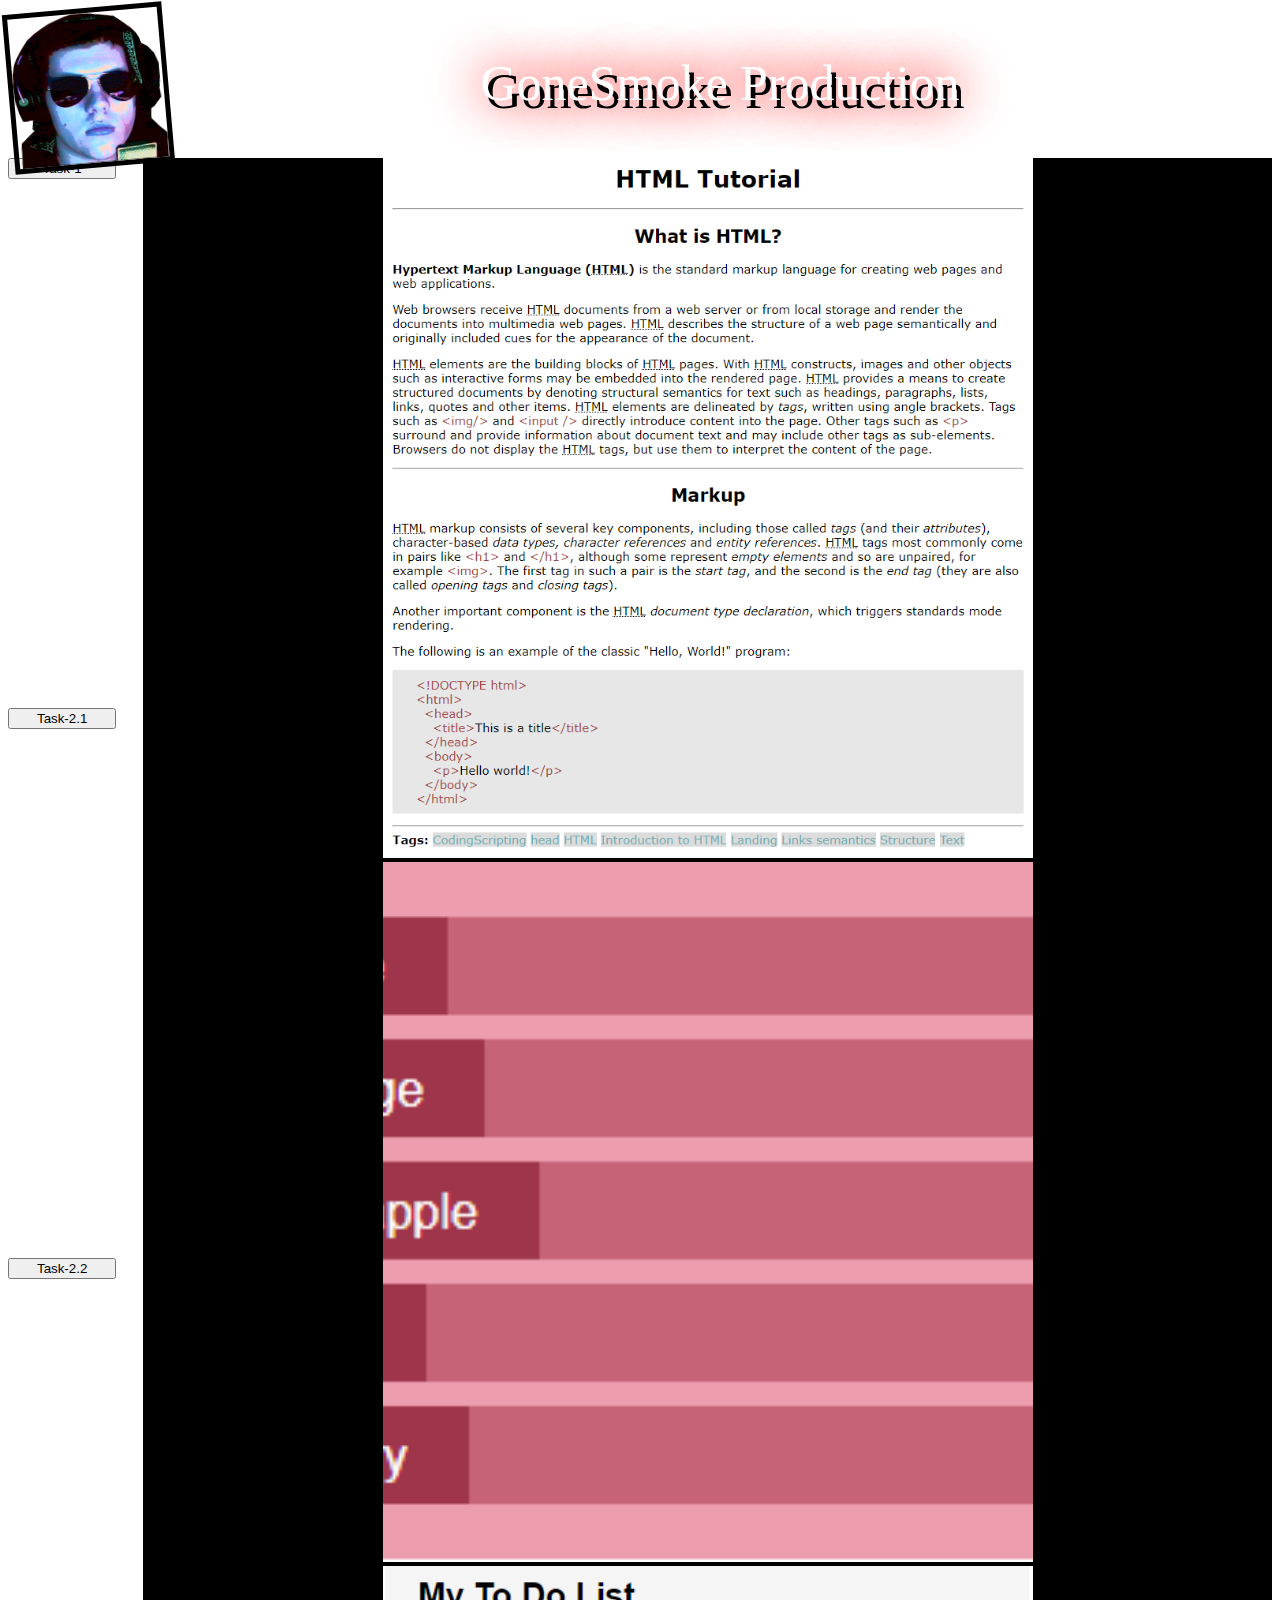
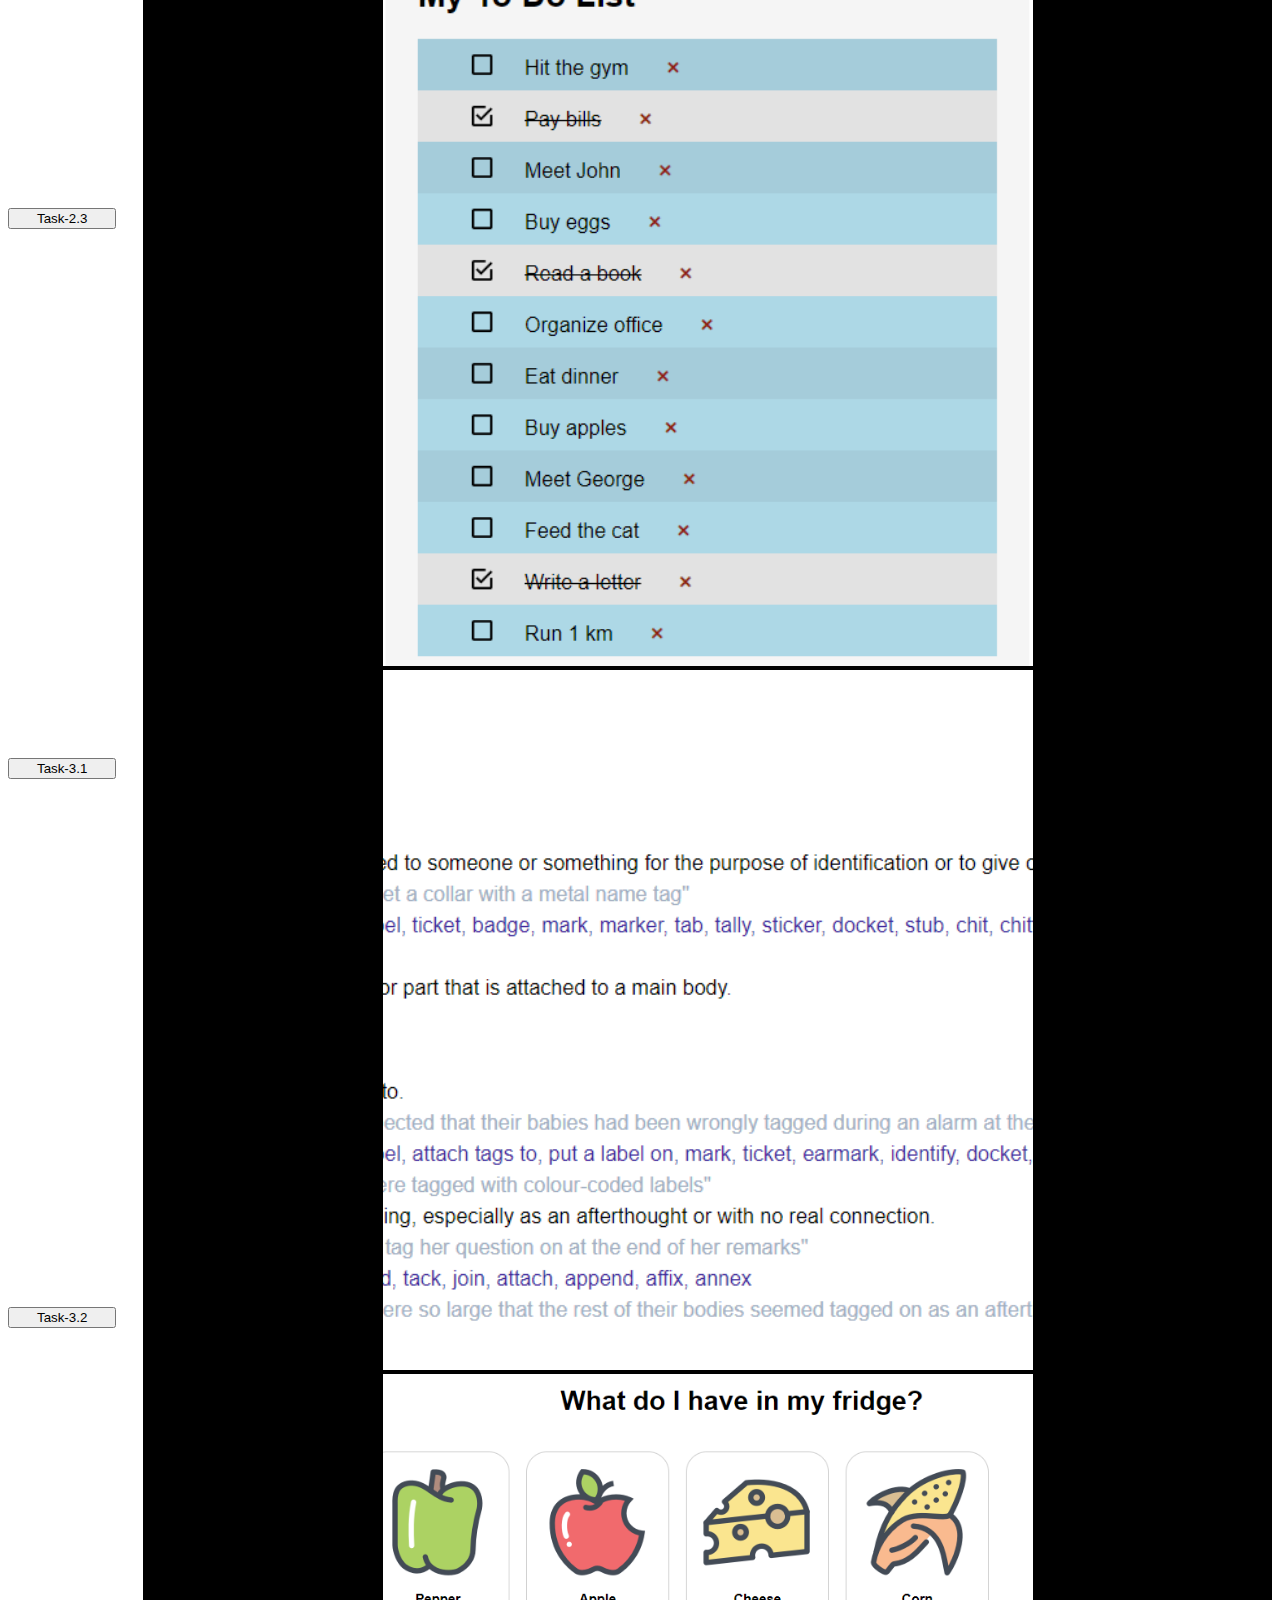
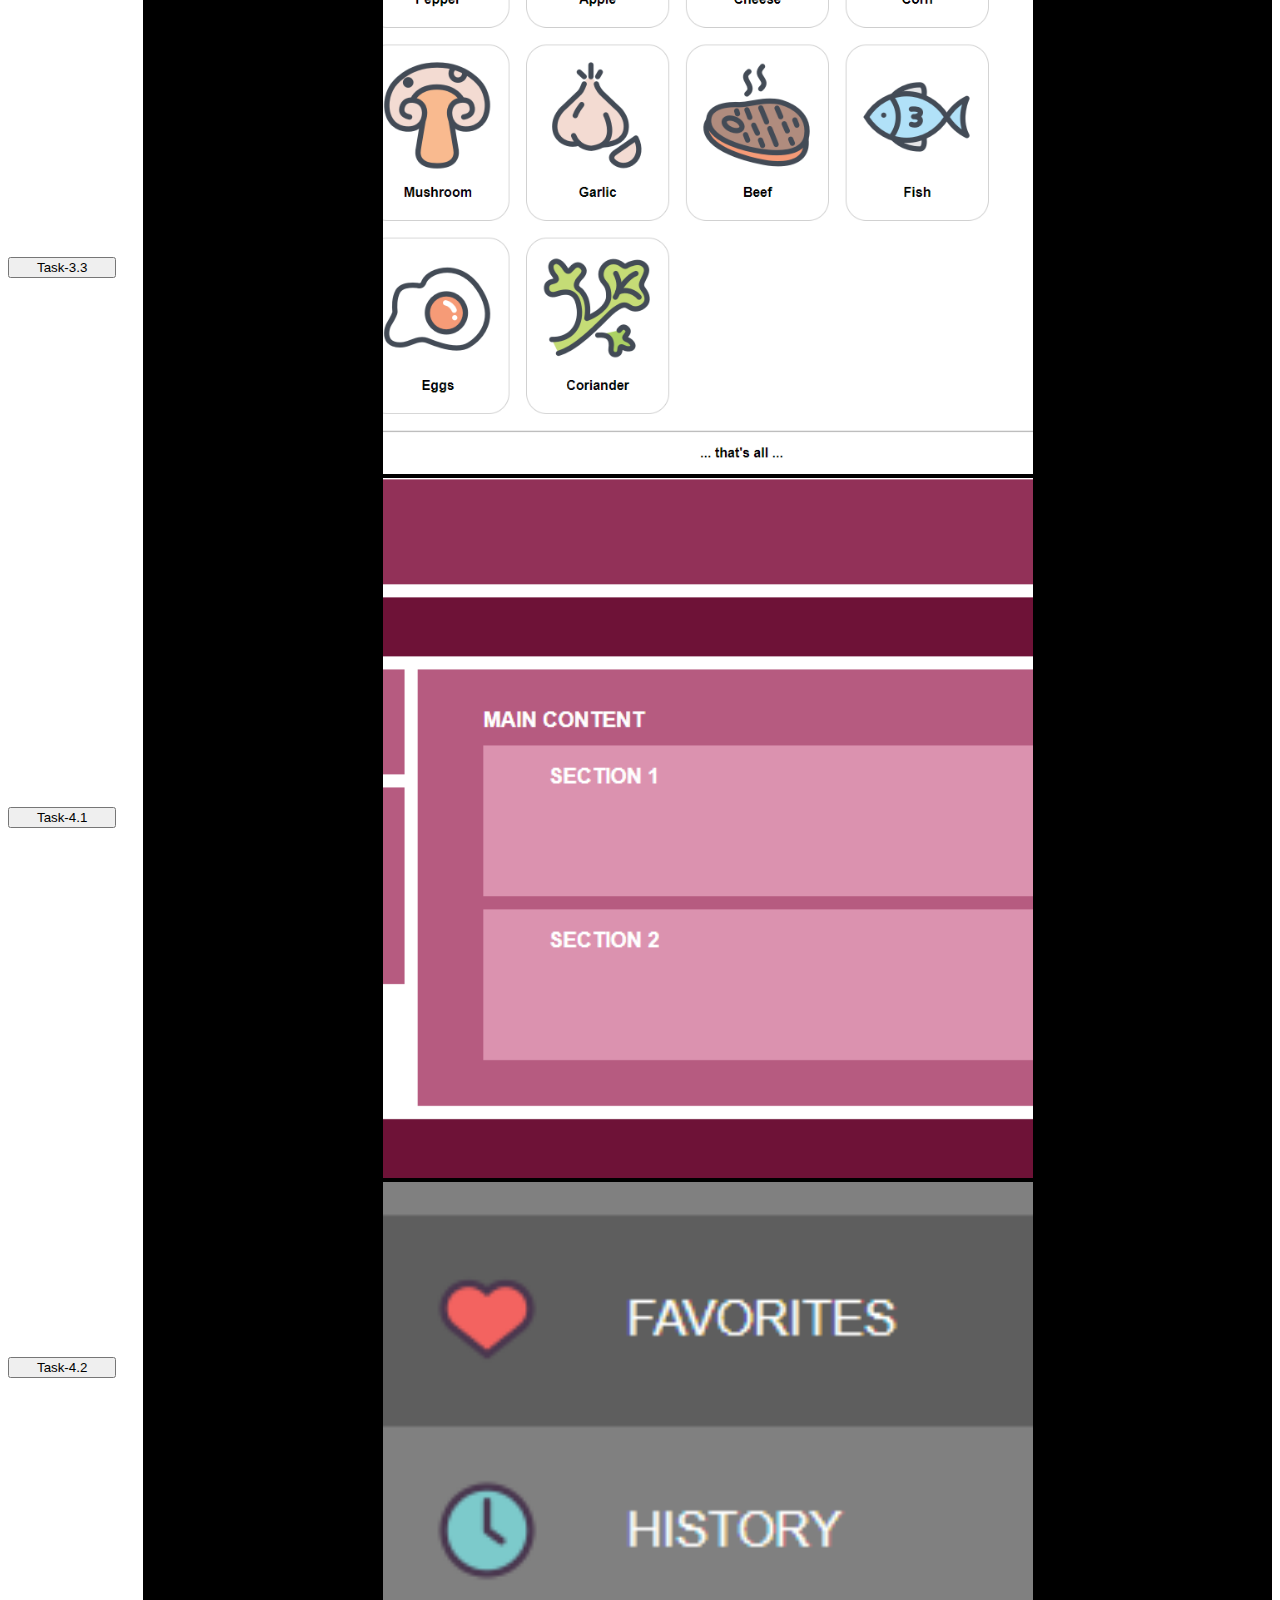
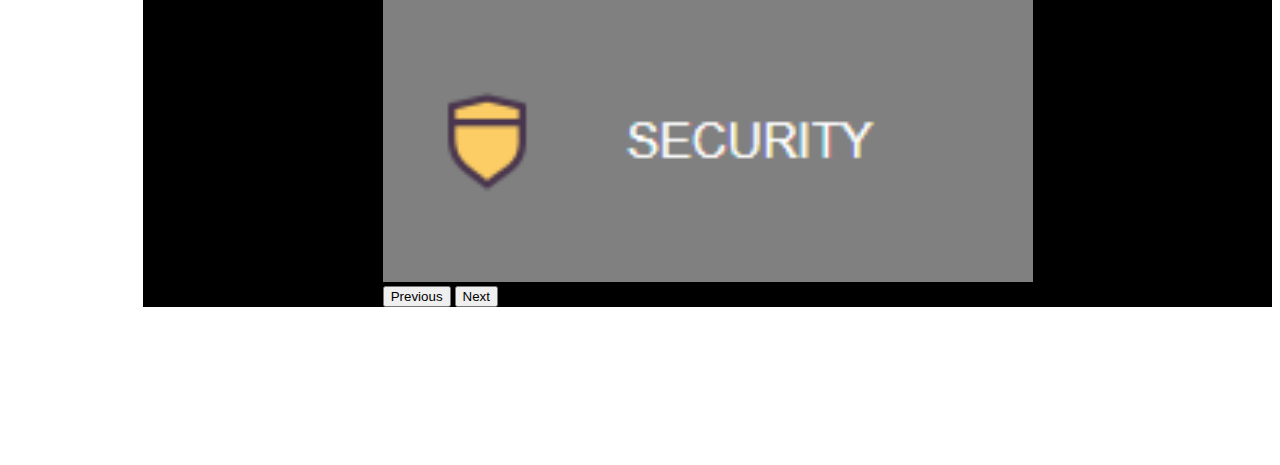
<file: ProjectX/index.html>
<!DOCTYPE html>
<html lang="en">
<head>
    <meta charset="UTF-8">
    <meta http-equiv="X-UA-Compatible" content="IE=edge">
    <meta name="viewport" content="width=device-width, initial-scale=1.0">
    <title>GS</title>
    <!-- CSS only -->
    <link href="https://cdn.jsdelivr.net/npm/bootstrap@5.2.0-beta1/dist/css/bootstrap.min.css" rel="stylesheet" integrity="sha384-0evHe/X+R7YkIZDRvuzKMRqM+OrBnVFBL6DOitfPri4tjfHxaWutUpFmBp4vmVor" crossorigin="anonymous">
    <link rel="stylesheet" href="main.css">
</head>
<body>
    <div class="container-fluid">
        <header>
            <div class="logo m-1 p-1">
                <a href="index.html"><img class="bg-secondary" src="prewie/gonesmoke_v1.png" alt="logo"></a>
            </div>
            <nav>
                <ul>
                    <li>GoneSmoke Production</li>
                </ul>
            </nav>
        </header>
        <sidebar class="bg-primary">
                    <a href="dz1.html"><button type="button" class="btn btn-dark m-3">Task-1</button></a>
                    <a href="dz2.1.html"><button type="button" class="btn btn-dark m-3">Task-2.1</button></a>
                    <a href="dz2.2.html"><button type="button" class="btn btn-dark m-3">Task-2.2</button></a>
                    <a href="dz2.3.html"><button type="button" class="btn btn-dark m-3">Task-2.3</button></a>
                    <a href="dz3.1.html"><button type="button" class="btn btn-dark m-3">Task-3.1</button></a>
                    <a href="dz3.2.html"><button type="button" class="btn btn-dark m-3">Task-3.2</button></a>
                    <a href="dz3.3.html"><button type="button" class="btn btn-dark m-3">Task-3.3</button></a>
                    <a href="dz4.1.html"><button type="button" class="btn btn-dark m-3">Task-4.1</button></a>
                    <a href="dz4.2.html"><button type="button" class="btn btn-dark m-3">Task-4.2</button></a>
        </sidebar>
        <content>
            <div id="carouselExampleFade" class="carousel slide carousel-fade" data-bs-ride="carousel">
                <div class="carousel-inner">
                    <div class="carousel-item active">
                        <img src="prewie/dz1.png" class="d-block w-1" alt="...">
                      </div>
                      <div class="carousel-item">
                        <img src="prewie/dz2.1.png" class="d-block w-100" alt="...">
                      </div>
                      <div class="carousel-item">
                        <img src="prewie/dz2.2.png" class="d-block w-100" alt="...">
                      </div>
                      <div class="carousel-item">
                        <img src="prewie/dz2.3.png" class="d-block w-100" alt="...">
                      </div>
                      <div class="carousel-item">
                        <img src="prewie/dz3.1.png" class="d-block w-100" alt="...">
                      </div>
                      <div class="carousel-item">
                        <img src="prewie/dz3.2.png" class="d-block w-100" alt="...">
                      </div>
                      <div class="carousel-item">
                        <img src="prewie/dz3.3.png" class="d-block w-100" alt="...">
                </div>
            </div>
                <button class="carousel-control-prev" type="button" data-bs-target="#carouselExampleFade" data-bs-slide="prev">
                  <span class="carousel-control-prev-icon" aria-hidden="true"></span>
                  <span class="visually-hidden">Previous</span>
                </button>
                <button class="carousel-control-next" type="button" data-bs-target="#carouselExampleFade" data-bs-slide="next">
                  <span class="carousel-control-next-icon" aria-hidden="true"></span>
                  <span class="visually-hidden">Next</span>
                </button>
            </div>
        </content>
        <footer></footer>
    </div>




    <!-- JavaScript Bundle with Popper -->
<script src="https://cdn.jsdelivr.net/npm/bootstrap@5.2.0-beta1/dist/js/bootstrap.bundle.min.js" integrity="sha384-pprn3073KE6tl6bjs2QrFaJGz5/SUsLqktiwsUTF55Jfv3qYSDhgCecCxMW52nD2" crossorigin="anonymous"></script>
</body>
</html>
</file>
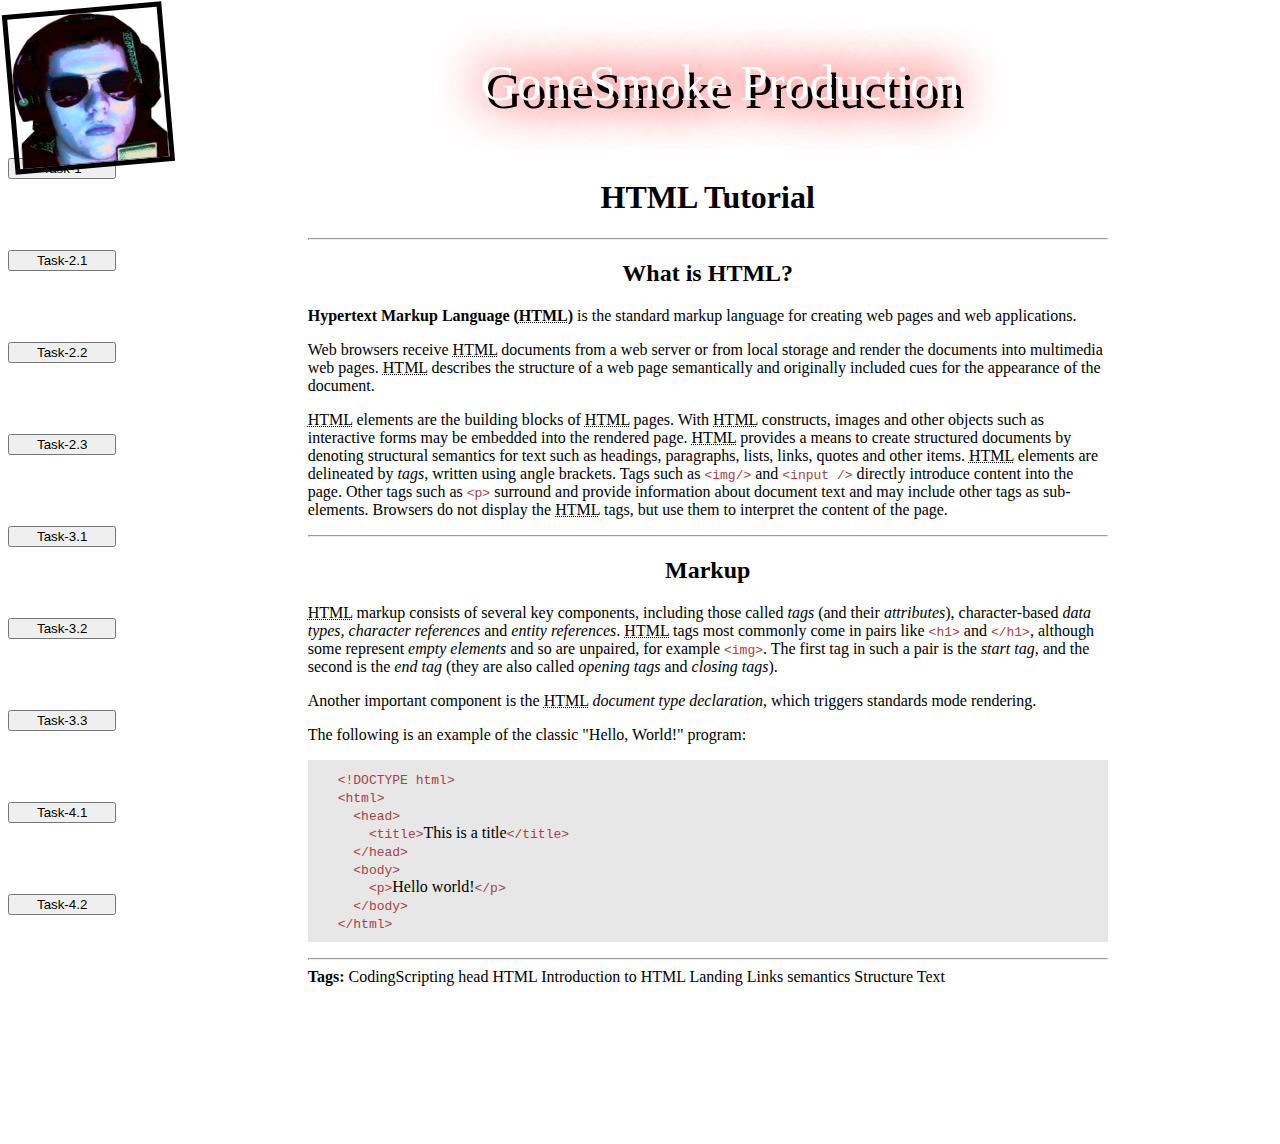
<file: ProjectX/dz1.html>
<!DOCTYPE html>
<html lang="en">
<head>
    <meta charset="UTF-8">
    <meta http-equiv="X-UA-Compatible" content="IE=edge">
    <meta name="viewport" content="width=device-width, initial-scale=1.0">
    <title>GS</title>
    <!-- CSS only -->
    <link href="https://cdn.jsdelivr.net/npm/bootstrap@5.2.0-beta1/dist/css/bootstrap.min.css" rel="stylesheet" integrity="sha384-0evHe/X+R7YkIZDRvuzKMRqM+OrBnVFBL6DOitfPri4tjfHxaWutUpFmBp4vmVor" crossorigin="anonymous">
    <link rel="stylesheet" href="dz1.css">
</head>
<body>
    <div class="container-fluid">
        <header>
            <div class="logo m-1 p-1">
              <a href="index.html"><img class="bg-secondary" src="prewie/gonesmoke_v1.png" alt="logo"></a>
            </div>
            <nav>
                <ul>
                    <li>GoneSmoke Production</li>
                </ul>
            </nav>
        </header>
        <sidebar class="bg-primary">
            <a href="dz1.html"><button type="button" class="btn btn-dark m-3">Task-1</button></a>
            <a href="dz2.1.html"><button type="button" class="btn btn-dark m-3">Task-2.1</button></a>
            <a href="dz2.2.html"><button type="button" class="btn btn-dark m-3">Task-2.2</button></a>
            <a href="dz2.3.html"><button type="button" class="btn btn-dark m-3">Task-2.3</button></a>
            <a href="dz3.1.html"><button type="button" class="btn btn-dark m-3">Task-3.1</button></a>
            <a href="dz3.2.html"><button type="button" class="btn btn-dark m-3">Task-3.2</button></a>
            <a href="dz3.3.html"><button type="button" class="btn btn-dark m-3">Task-3.3</button></a>
            <a href="dz4.1.html"><button type="button" class="btn btn-dark m-3">Task-4.1</button></a>
            <a href="dz4.2.html"><button type="button" class="btn btn-dark m-3">Task-4.2</button></a>
        </sidebar>
        <content>
          <h1>HTML Tutorial</h1>
          <hr>
          <h2>What is HTML?</h2>
          
          
                  <p><span class="bold">Hypertext Markup Language (<abbr>HTML</abbr>)</span> is the standard markup language for creating web pages and web applications.</p>
          
                  <p>Web browsers receive <abbr>HTML</abbr> documents from a web server or from local storage and render the documents into multimedia web pages. <abbr>HTML</abbr> describes the structure of a web page semantically and originally included cues for the appearance of the document.</p>
          
                  <p><abbr>HTML</abbr> elements are the building blocks of <abbr>HTML</abbr> pages. With <abbr>HTML</abbr> constructs, images and other objects such as interactive forms may be embedded into the rendered page. <abbr>HTML</abbr> provides a means to create structured documents by denoting structural semantics for text such as headings, paragraphs, lists, links, quotes and other items. <abbr>HTML</abbr> elements are delineated by <dfn>tags</dfn>, written using angle brackets. Tags such as <code>&lt;img/&gt;</code>  and <code>&lt;input /&gt;</code> directly introduce content into the page. Other tags such as <code>&lt;p&gt;</code> surround and provide information about document text and may include other tags as sub-elements. Browsers do not display the <abbr>HTML</abbr> tags, but use them to interpret the content of the page.</p>
                  <hr>
                  
          <h2>Markup</h2>
          
                  <p><abbr>HTML</abbr> markup consists of several key components, including those called <dfn>tags</dfn> (and their <dfn>attributes</dfn>), character-based <dfn>data types, character references</dfn> and <dfn>entity references</dfn>. <abbr>HTML</abbr> tags most commonly come in pairs like <code>&lt;h1&gt;</code> and <code>&lt;/h1&gt;</code>, although some represent <dfn>empty elements</dfn> and so are unpaired, for example <code>&lt;img&gt;</code>. The first tag in such a pair is the <dfn>start tag</dfn>, and the second is the <dfn>end tag</dfn> (they are also called <dfn>opening tags</dfn> and <dfn>closing tags</dfn>).</p>
          
                  <p>Another important component is the <abbr>HTML</abbr> <dfn>document type declaration</dfn>, which triggers standards mode rendering.</p>
          
                  <p>The following is an example of the classic "Hello, World!" program:</p>
          
              <p class="ex">
              <code>&lt;!DOCTYPE html&gt;<br>
              &lt;html&gt;<br>
              &nbsp;&nbsp;&lt;head&gt;<br>
              &nbsp;&nbsp;&nbsp;&nbsp;&lt;title&gt;</code>This is a title<code>&lt;/title&gt;<br>
              &nbsp;&nbsp;&lt;/head&gt;<br>
              &nbsp;&nbsp;&lt;body&gt;<br>
              &nbsp;&nbsp;&nbsp;&nbsp;&lt;p&gt;</code>Hello world!<code>&lt;/p&gt;<br>
              &nbsp;&nbsp;&lt;/body&gt;<br>
              &lt;/html&gt;</code>
                 </p>
                  <hr>
                      
                    <h4 class="tags">Tags:</h4> <span>CodingScripting</span> <span>head</span> <span>HTML</span> <span>Introduction to HTML</span> <span>Landing</span> <span>Links semantics</span> <span>Structure</span> <span>Text</span>
        </content>
        <footer></footer>
    </div>




    <!-- JavaScript Bundle with Popper -->
<script src="https://cdn.jsdelivr.net/npm/bootstrap@5.2.0-beta1/dist/js/bootstrap.bundle.min.js" integrity="sha384-pprn3073KE6tl6bjs2QrFaJGz5/SUsLqktiwsUTF55Jfv3qYSDhgCecCxMW52nD2" crossorigin="anonymous"></script>
</body>
</html>
</file>
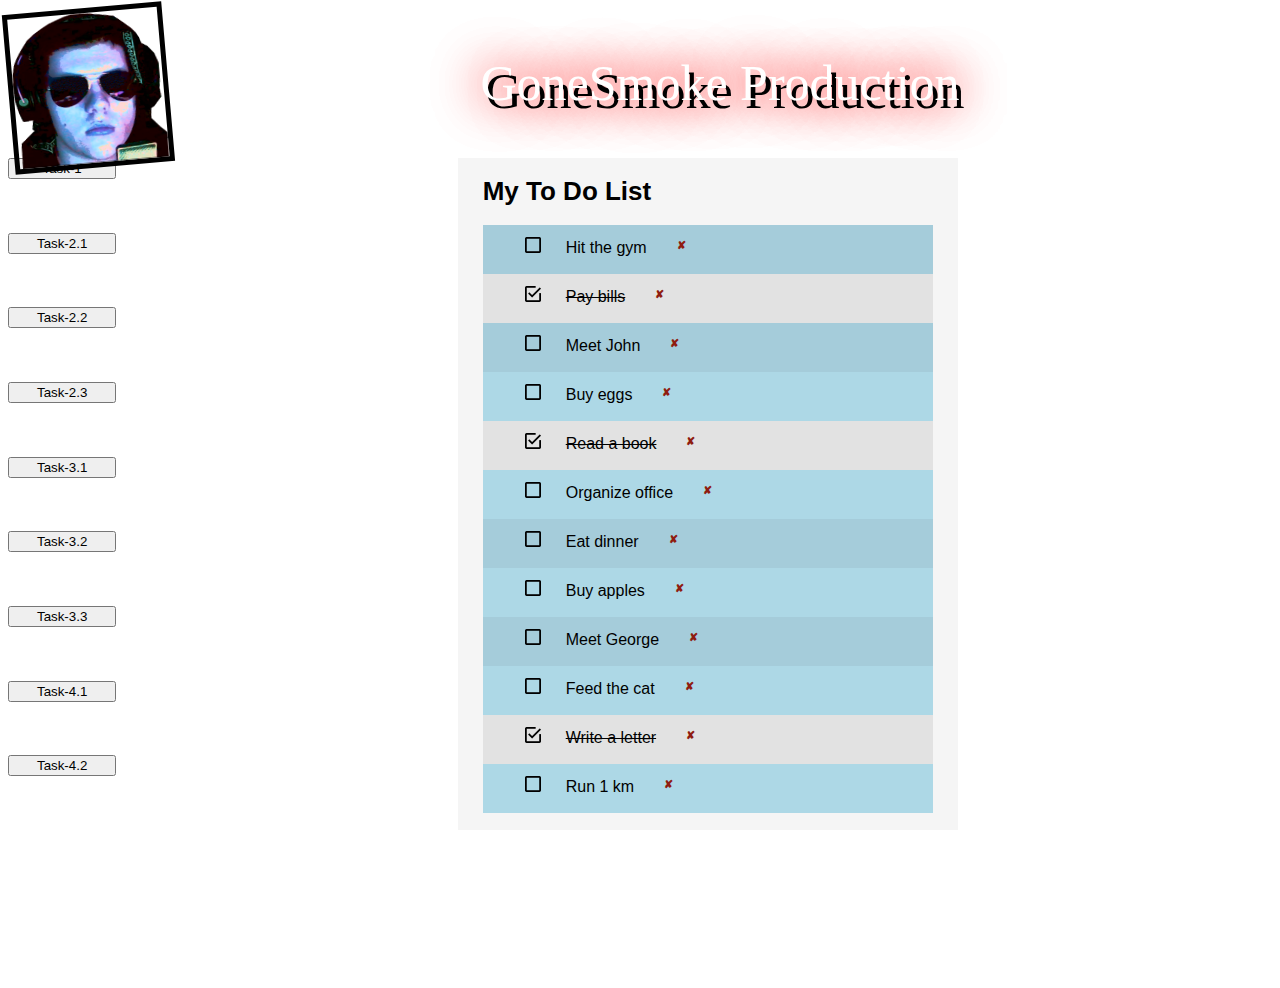
<file: ProjectX/dz2.2.html>
<!DOCTYPE html>
<html lang="en">
<head>
    <meta charset="UTF-8">
    <meta http-equiv="X-UA-Compatible" content="IE=edge">
    <meta name="viewport" content="width=device-width, initial-scale=1.0">
    <title>GS</title>
    <!-- CSS only -->
    <link href="https://cdn.jsdelivr.net/npm/bootstrap@5.2.0-beta1/dist/css/bootstrap.min.css" rel="stylesheet" integrity="sha384-0evHe/X+R7YkIZDRvuzKMRqM+OrBnVFBL6DOitfPri4tjfHxaWutUpFmBp4vmVor" crossorigin="anonymous">
    <link rel="stylesheet" href="dz2.2.css">
</head>
<body>
    <div class="container-fluid">
        <header>
            <div class="logo m-1 p-1">
              <a href="index.html"><img class="bg-secondary" src="prewie/gonesmoke_v1.png" alt="logo"></a>
            </div>
            <nav>
                <ul>
                    <li>GoneSmoke Production</li>
                </ul>
            </nav>
        </header>
        <sidebar class="bg-primary">
            <a href="dz1.html"><button type="button" class="btn btn-dark m-3">Task-1</button></a>
            <a href="dz2.1.html"><button type="button" class="btn btn-dark m-3">Task-2.1</button></a>
            <a href="dz2.2.html"><button type="button" class="btn btn-dark m-3">Task-2.2</button></a>
            <a href="dz2.3.html"><button type="button" class="btn btn-dark m-3">Task-2.3</button></a>
            <a href="dz3.1.html"><button type="button" class="btn btn-dark m-3">Task-3.1</button></a>
            <a href="dz3.2.html"><button type="button" class="btn btn-dark m-3">Task-3.2</button></a>
            <a href="dz3.3.html"><button type="button" class="btn btn-dark m-3">Task-3.3</button></a>
            <a href="dz4.1.html"><button type="button" class="btn btn-dark m-3">Task-4.1</button></a>
            <a href="dz4.2.html"><button type="button" class="btn btn-dark m-3">Task-4.2</button></a>
        </sidebar>
        <content>
          <div id="main">
            <div id="list">
                <h1>My To Do List</h1>
                <ul>
                    <li class="first"><p>Hit the gym</p><span></span></li>
                    <li class="done"><p>Pay bills</p><span></span></li>
                    <li class="first"><p>Meet John</p><span></span></li>
                    <li class="second"><p>Buy eggs</p><span></span></li>
                    <li class="done"><p>Read a book</p><span></span></li>
                    <li class="second"><p>Organize office</p><span></span></li>
                    <li class="first"><p>Eat dinner</p><span></span></li>
                    <li class="second"><p>Buy apples</p><span></span></li>
                    <li class="first"><p>Meet George</p><span></span></li>
                    <li class="second"><p>Feed the cat</p><span></span></li>
                    <li class="done"><p>Write a letter</p><span></span></li>
                    <li class="second"><p>Run 1 km</p><span></span></li>
                </ul>
            </div>
        </div>
        </content>
        <footer></footer>
    </div>




    <!-- JavaScript Bundle with Popper -->
<script src="https://cdn.jsdelivr.net/npm/bootstrap@5.2.0-beta1/dist/js/bootstrap.bundle.min.js" integrity="sha384-pprn3073KE6tl6bjs2QrFaJGz5/SUsLqktiwsUTF55Jfv3qYSDhgCecCxMW52nD2" crossorigin="anonymous"></script>
</body>
</html>
</file>
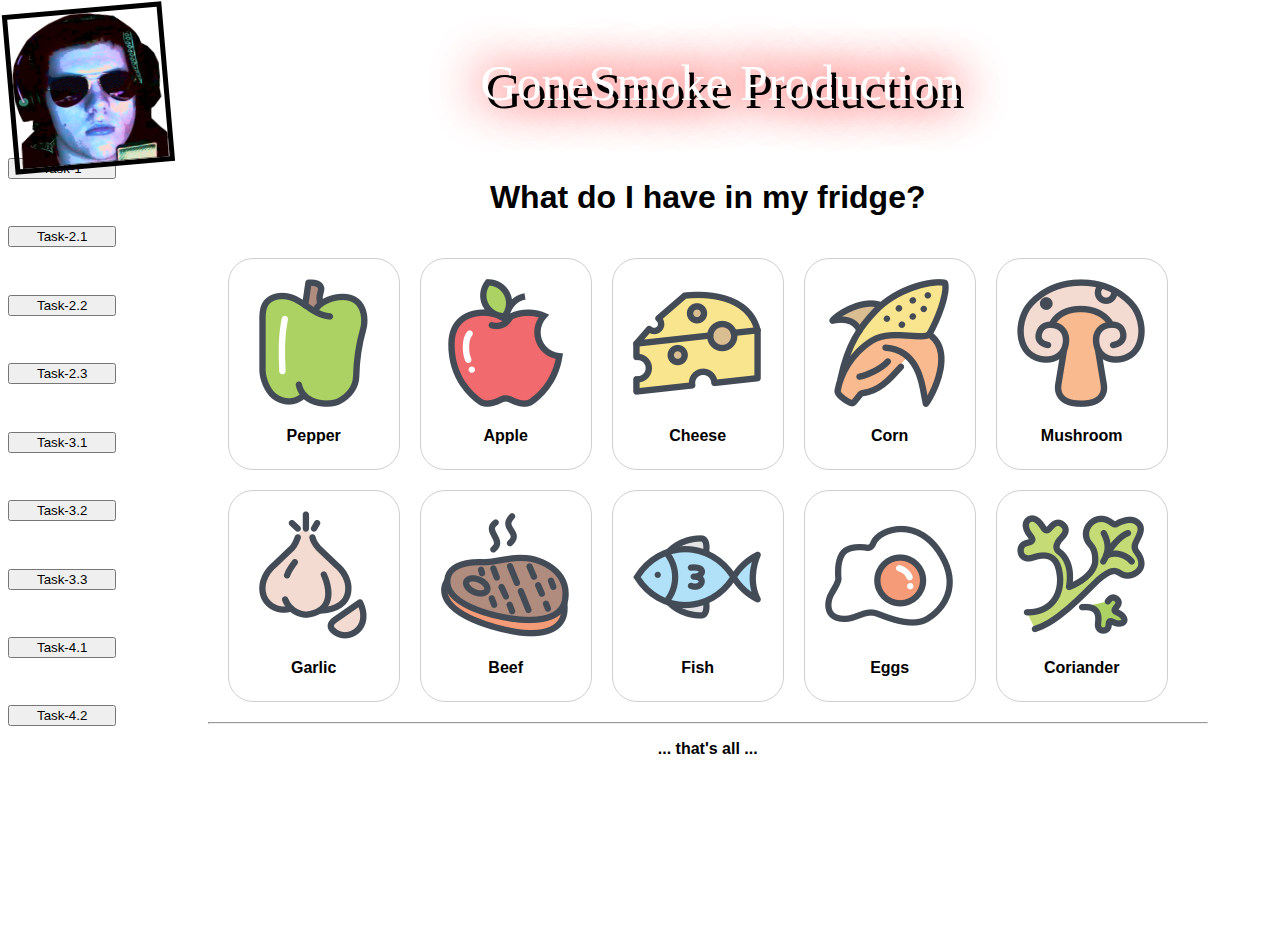
<file: ProjectX/dz3.1.html>
<!DOCTYPE html>
<html lang="en">
<head>
    <meta charset="UTF-8">
    <meta http-equiv="X-UA-Compatible" content="IE=edge">
    <meta name="viewport" content="width=device-width, initial-scale=1.0">
    <title>GS</title>
    <!-- CSS only -->
    <link href="https://cdn.jsdelivr.net/npm/bootstrap@5.2.0-beta1/dist/css/bootstrap.min.css" rel="stylesheet" integrity="sha384-0evHe/X+R7YkIZDRvuzKMRqM+OrBnVFBL6DOitfPri4tjfHxaWutUpFmBp4vmVor" crossorigin="anonymous">
    <link rel="stylesheet" href="dz3.1.css">
</head>
<body>
    <div class="container-fluid">
        <header>
            <div class="logo m-1 p-1">
              <a href="index.html"><img class="bg-secondary" src="prewie/gonesmoke_v1.png" alt="logo"></a>
            </div>
            <nav>
                <ul>
                    <li>GoneSmoke Production</li>
                </ul>
            </nav>
        </header>
        <sidebar class="bg-primary">
          <a href="dz1.html"><button type="button" class="btn btn-dark m-3">Task-1</button></a>
                    <a href="dz2.1.html"><button type="button" class="btn btn-dark m-3">Task-2.1</button></a>
                    <a href="dz2.2.html"><button type="button" class="btn btn-dark m-3">Task-2.2</button></a>
                    <a href="dz2.3.html"><button type="button" class="btn btn-dark m-3">Task-2.3</button></a>
                    <a href="dz3.1.html"><button type="button" class="btn btn-dark m-3">Task-3.1</button></a>
                    <a href="dz3.2.html"><button type="button" class="btn btn-dark m-3">Task-3.2</button></a>
                    <a href="dz3.3.html"><button type="button" class="btn btn-dark m-3">Task-3.3</button></a>
                    <a href="dz4.1.html"><button type="button" class="btn btn-dark m-3">Task-4.1</button></a>
                    <a href="dz4.2.html"><button type="button" class="btn btn-dark m-3">Task-4.2</button></a>
        </sidebar>
        <content>
          <div id="main">
            <h1>What do I have in my fridge?</h1>
            <div>
            <div><img src="prewie/Food_C247-128.png">Pepper</div>
            <div><img src="prewie/Food_C240-128.png">Apple</div>
            <div><img src="prewie/Food_C217-128.png">Cheese</div>
            <div><img src="prewie/Food_C245-128.png">Corn</div>
            <div><img src="prewie/Food_C239-128.png">Mushroom</div>
            <div><img src="prewie/Food_C238-128.png">Garlic</div>
            <div><img src="prewie/Food_C225-128.png">Beef</div>
            <div><img src="prewie/Food_C205-128.png">Fish</div>
            <div><img src="prewie/Food_C203-128.png">Eggs</div>
            <div><img src="prewie/Food_C235-128.png">Coriander</div>
             </div>
            <hr>
            <p>... that's all ...</p>
         </div>
        </content>
        <footer></footer>
    </div>




    <!-- JavaScript Bundle with Popper -->
<script src="https://cdn.jsdelivr.net/npm/bootstrap@5.2.0-beta1/dist/js/bootstrap.bundle.min.js" integrity="sha384-pprn3073KE6tl6bjs2QrFaJGz5/SUsLqktiwsUTF55Jfv3qYSDhgCecCxMW52nD2" crossorigin="anonymous"></script>
</body>
</html>
</file>
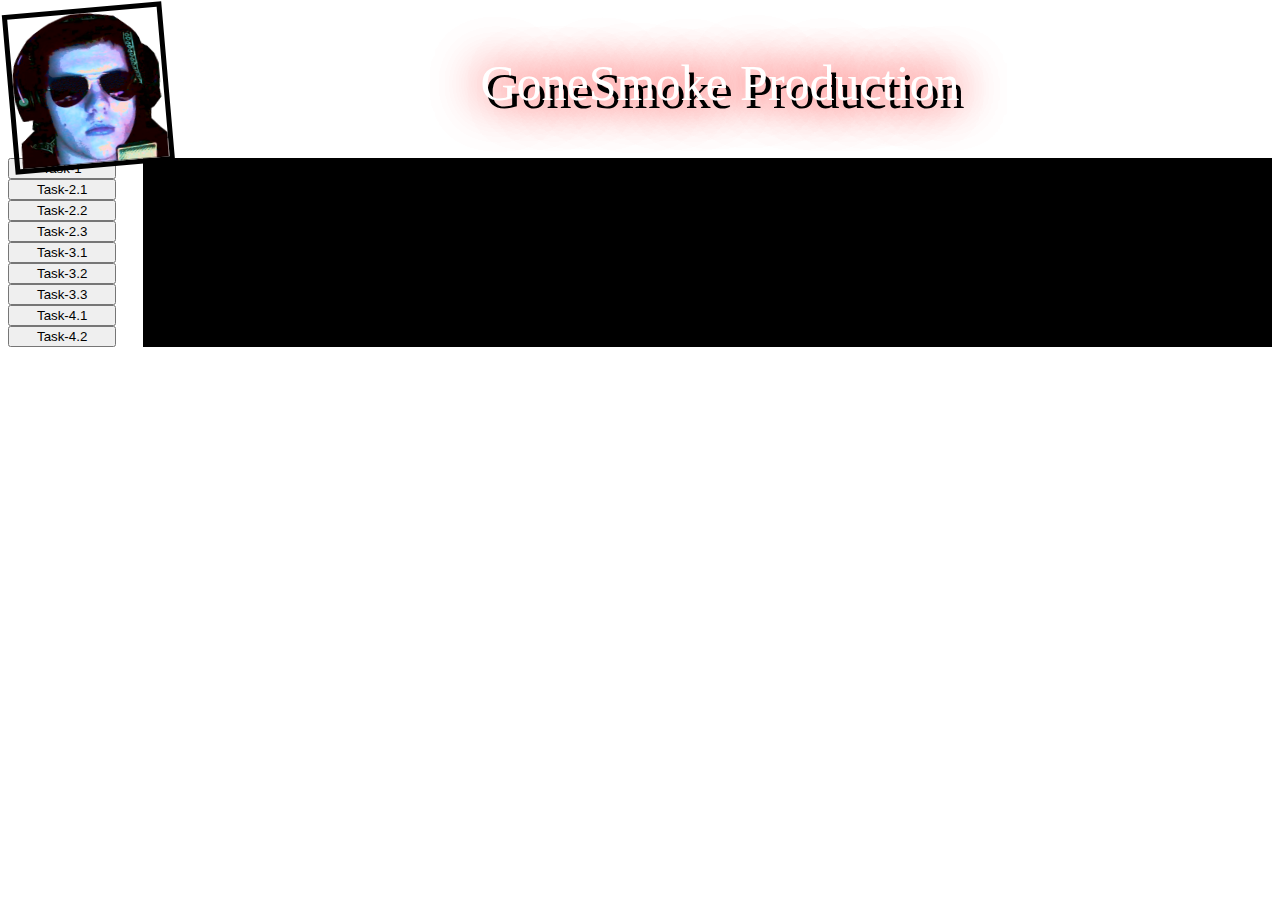
<file: ProjectX/dz4.1.html>
<!DOCTYPE html>
<html lang="en">
<head>
    <meta charset="UTF-8">
    <meta http-equiv="X-UA-Compatible" content="IE=edge">
    <meta name="viewport" content="width=device-width, initial-scale=1.0">
    <title>GS</title>
    <!-- CSS only -->
    <link href="https://cdn.jsdelivr.net/npm/bootstrap@5.2.0-beta1/dist/css/bootstrap.min.css" rel="stylesheet" integrity="sha384-0evHe/X+R7YkIZDRvuzKMRqM+OrBnVFBL6DOitfPri4tjfHxaWutUpFmBp4vmVor" crossorigin="anonymous">
    <link rel="stylesheet" href="dz4.1.css">
</head>
<body>
    <div class="container-fluid">
        <header>
            <div class="logo m-1 p-1">
              <a href="index.html"><img class="bg-secondary" src="prewie/gonesmoke_v1.png" alt="logo"></a>
            </div>
            <nav>
                <ul>
                    <li>GoneSmoke Production</li>
                </ul>
            </nav>
        </header>
        <sidebar class="bg-primary">
          <a href="dz1.html"><button type="button" class="btn btn-dark m-3">Task-1</button></a>
                    <a href="dz2.1.html"><button type="button" class="btn btn-dark m-3">Task-2.1</button></a>
                    <a href="dz2.2.html"><button type="button" class="btn btn-dark m-3">Task-2.2</button></a>
                    <a href="dz2.3.html"><button type="button" class="btn btn-dark m-3">Task-2.3</button></a>
                    <a href="dz3.1.html"><button type="button" class="btn btn-dark m-3">Task-3.1</button></a>
                    <a href="dz3.2.html"><button type="button" class="btn btn-dark m-3">Task-3.2</button></a>
                    <a href="dz3.3.html"><button type="button" class="btn btn-dark m-3">Task-3.3</button></a>
                    <a href="dz4.1.html"><button type="button" class="btn btn-dark m-3">Task-4.1</button></a>
                    <a href="dz4.2.html"><button type="button" class="btn btn-dark m-3">Task-4.2</button></a>
        </sidebar>
        <content>
            <!--<div id="carouselExampleFade" class="carousel slide carousel-fade" data-bs-ride="carousel">
                <div class="carousel-inner">
                    <div class="carousel-item active">
                        <img src="prewie/dz1.png" class="d-block w-1" alt="...">
                      </div>
                      <div class="carousel-item">
                        <img src="prewie/dz2.1.png" class="d-block w-100" alt="...">
                      </div>
                      <div class="carousel-item">
                        <img src="prewie/dz2.2.png" class="d-block w-100" alt="...">
                      </div>
                      <div class="carousel-item">
                        <img src="prewie/dz2.3.png" class="d-block w-100" alt="...">
                      </div>
                      <div class="carousel-item">
                        <img src="prewie/dz3.1.png" class="d-block w-100" alt="...">
                      </div>
                      <div class="carousel-item">
                        <img src="prewie/dz3.2.png" class="d-block w-100" alt="...">
                      </div>
                      <div class="carousel-item">
                        <img src="prewie/dz3.3.png" class="d-block w-100" alt="...">
                </div>
            </div>
                <button class="carousel-control-prev" type="button" data-bs-target="#carouselExampleFade" data-bs-slide="prev">
                  <span class="carousel-control-prev-icon" aria-hidden="true"></span>
                  <span class="visually-hidden">Previous</span>
                </button>
                <button class="carousel-control-next" type="button" data-bs-target="#carouselExampleFade" data-bs-slide="next">
                  <span class="carousel-control-next-icon" aria-hidden="true"></span>
                  <span class="visually-hidden">Next</span>
                </button>
            </div>-->
        </content>
        <footer></footer>
    </div>




    <!-- JavaScript Bundle with Popper -->
<script src="https://cdn.jsdelivr.net/npm/bootstrap@5.2.0-beta1/dist/js/bootstrap.bundle.min.js" integrity="sha384-pprn3073KE6tl6bjs2QrFaJGz5/SUsLqktiwsUTF55Jfv3qYSDhgCecCxMW52nD2" crossorigin="anonymous"></script>
</body>
</html>
</file>
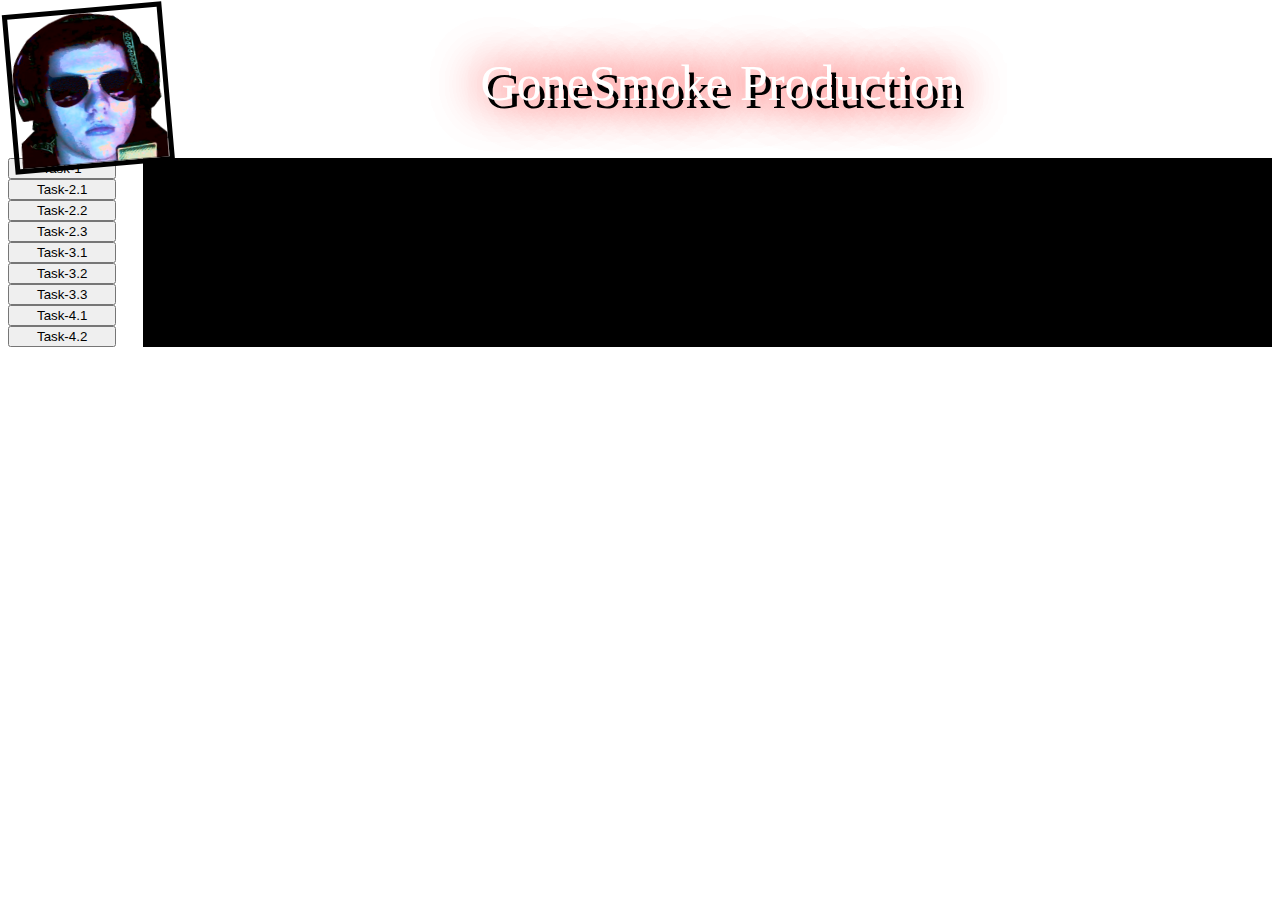
<file: ProjectX/dz4.2.html>
<!DOCTYPE html>
<html lang="en">
<head>
    <meta charset="UTF-8">
    <meta http-equiv="X-UA-Compatible" content="IE=edge">
    <meta name="viewport" content="width=device-width, initial-scale=1.0">
    <title>GS</title>
    <!-- CSS only -->
    <link href="https://cdn.jsdelivr.net/npm/bootstrap@5.2.0-beta1/dist/css/bootstrap.min.css" rel="stylesheet" integrity="sha384-0evHe/X+R7YkIZDRvuzKMRqM+OrBnVFBL6DOitfPri4tjfHxaWutUpFmBp4vmVor" crossorigin="anonymous">
    <link rel="stylesheet" href="dz4.2.css">
</head>
<body>
    <div class="container-fluid">
        <header>
            <div class="logo m-1 p-1">
              <a href="index.html"><img class="bg-secondary" src="prewie/gonesmoke_v1.png" alt="logo"></a>
            </div>
            <nav>
                <ul>
                    <li>GoneSmoke Production</li>
                </ul>
            </nav>
        </header>
        <sidebar class="bg-primary">
          <a href="dz1.html"><button type="button" class="btn btn-dark m-3">Task-1</button></a>
                    <a href="dz2.1.html"><button type="button" class="btn btn-dark m-3">Task-2.1</button></a>
                    <a href="dz2.2.html"><button type="button" class="btn btn-dark m-3">Task-2.2</button></a>
                    <a href="dz2.3.html"><button type="button" class="btn btn-dark m-3">Task-2.3</button></a>
                    <a href="dz3.1.html"><button type="button" class="btn btn-dark m-3">Task-3.1</button></a>
                    <a href="dz3.2.html"><button type="button" class="btn btn-dark m-3">Task-3.2</button></a>
                    <a href="dz3.3.html"><button type="button" class="btn btn-dark m-3">Task-3.3</button></a>
                    <a href="dz4.1.html"><button type="button" class="btn btn-dark m-3">Task-4.1</button></a>
                    <a href="dz4.2.html"><button type="button" class="btn btn-dark m-3">Task-4.2</button></a>
        </sidebar>
        <content>
            <!--<div id="carouselExampleFade" class="carousel slide carousel-fade" data-bs-ride="carousel">
                <div class="carousel-inner">
                    <div class="carousel-item active">
                        <img src="prewie/dz1.png" class="d-block w-1" alt="...">
                      </div>
                      <div class="carousel-item">
                        <img src="prewie/dz2.1.png" class="d-block w-100" alt="...">
                      </div>
                      <div class="carousel-item">
                        <img src="prewie/dz2.2.png" class="d-block w-100" alt="...">
                      </div>
                      <div class="carousel-item">
                        <img src="prewie/dz2.3.png" class="d-block w-100" alt="...">
                      </div>
                      <div class="carousel-item">
                        <img src="prewie/dz3.1.png" class="d-block w-100" alt="...">
                      </div>
                      <div class="carousel-item">
                        <img src="prewie/dz3.2.png" class="d-block w-100" alt="...">
                      </div>
                      <div class="carousel-item">
                        <img src="prewie/dz3.3.png" class="d-block w-100" alt="...">
                </div>
            </div>
                <button class="carousel-control-prev" type="button" data-bs-target="#carouselExampleFade" data-bs-slide="prev">
                  <span class="carousel-control-prev-icon" aria-hidden="true"></span>
                  <span class="visually-hidden">Previous</span>
                </button>
                <button class="carousel-control-next" type="button" data-bs-target="#carouselExampleFade" data-bs-slide="next">
                  <span class="carousel-control-next-icon" aria-hidden="true"></span>
                  <span class="visually-hidden">Next</span>
                </button>
            </div>-->
        </content>
        <footer></footer>
    </div>




    <!-- JavaScript Bundle with Popper -->
<script src="https://cdn.jsdelivr.net/npm/bootstrap@5.2.0-beta1/dist/js/bootstrap.bundle.min.js" integrity="sha384-pprn3073KE6tl6bjs2QrFaJGz5/SUsLqktiwsUTF55Jfv3qYSDhgCecCxMW52nD2" crossorigin="anonymous"></script>
</body>
</html>
</file>
<file: ProjectX/main.css>
.container-fluid {
  display: -ms-grid;
  display: grid;
  -webkit-box-sizing: border-box;
          box-sizing: border-box;
  height: 100%;
  -ms-grid-columns: 0.3fr 1.5fr 1fr;
      grid-template-columns: 0.3fr 1.5fr 1fr;
  gap: 0px 0px;
  grid-auto-flow: row;
      grid-template-areas: "header header header" "sidebar content content" "sidebar content content" "footer footer footer";
}

header {
  -ms-grid-row: 1;
  -ms-grid-column: 1;
  -ms-grid-column-span: 3;
  grid-area: header;
  background-size: cover;
  background-image: url(https://proprikol.ru/wp-content/uploads/2019/08/kartinki-na-zadnij-fon-38.jpg);
  height: 150px;
  display: -webkit-box;
  display: -ms-flexbox;
  display: flex;
  -webkit-box-sizing: border-box;
          box-sizing: border-box;
}

header .logo {
  -webkit-transform: rotate(355deg);
          transform: rotate(355deg);
}

header .logo img {
  height: 150px;
  width: 150px;
  border: 5px solid black;
}

header nav {
  height: 100%;
  width: 100%;
  -webkit-box-sizing: border-box;
          box-sizing: border-box;
}

header nav ul {
  height: 100%;
  display: -webkit-box;
  display: -ms-flexbox;
  display: flex;
  list-style: none;
  padding: 0%;
  margin: 0%;
  -webkit-box-align: center;
      -ms-flex-align: center;
          align-items: center;
  color: #ffffff;
  font-size: 50px;
}

header nav ul li {
  font-family: fantasy;
  margin-left: auto;
  margin-right: auto;
  text-shadow: 5px 8px 0px black, 0 0 1em red, 0 0 1em red;
  -webkit-transition: 5s;
  transition: 5s;
}

header nav ul li:hover {
  -webkit-transform: skew(180deg);
          transform: skew(180deg);
  -webkit-transition: 5s;
  transition: 5s;
}

sidebar {
  -ms-grid-row: 2;
  -ms-grid-row-span: 2;
  -ms-grid-column: 1;
  grid-area: sidebar;
  display: -ms-grid;
  display: grid;
  -webkit-box-sizing: border-box;
          box-sizing: border-box;
}

sidebar button {
  width: 80%;
}

content {
  -ms-grid-row: 2;
  -ms-grid-row-span: 2;
  -ms-grid-column: 2;
  -ms-grid-column-span: 2;
  grid-area: content;
  background-color: #000000;
  -webkit-box-pack: center;
      -ms-flex-pack: center;
          justify-content: center;
  background-size: cover;
  display: -webkit-box;
  display: -ms-flexbox;
  display: flex;
  -webkit-box-align: center;
      -ms-flex-align: center;
          align-items: center;
  justify-content: center;
  justify-items: center;
}

content img {
  -o-object-fit: cover;
     object-fit: cover;
  width: 650px;
  height: 700px;
}

footer {
  -ms-grid-row: 4;
  -ms-grid-column: 1;
  -ms-grid-column-span: 3;
  grid-area: footer;
  -webkit-box-sizing: border-box;
          box-sizing: border-box;
  height: 150px;
  background-size: cover;
  background-image: url(https://proprikol.ru/wp-content/uploads/2019/08/kartinki-na-zadnij-fon-38.jpg);
}
/*# sourceMappingURL=main.css.map */
</file>
<file: ProjectX/dz1.css>
.container-fluid {
  display: -ms-grid;
  display: grid;
  -webkit-box-sizing: border-box;
          box-sizing: border-box;
  height: 100%;
  -ms-grid-columns: 0.3fr 1.5fr 1fr;
      grid-template-columns: 0.3fr 1.5fr 1fr;
  gap: 0px 0px;
  grid-auto-flow: row;
      grid-template-areas: "header header header" "sidebar content content" "sidebar content content" "footer footer footer";
}

header {
  -ms-grid-row: 1;
  -ms-grid-column: 1;
  -ms-grid-column-span: 3;
  grid-area: header;
  background-size: cover;
  background-image: url(https://proprikol.ru/wp-content/uploads/2019/08/kartinki-na-zadnij-fon-38.jpg);
  height: 150px;
  display: -webkit-box;
  display: -ms-flexbox;
  display: flex;
  -webkit-box-sizing: border-box;
          box-sizing: border-box;
}

header .logo {
  -webkit-transform: rotate(355deg);
          transform: rotate(355deg);
}

header .logo img {
  height: 150px;
  width: 150px;
  border: 5px solid black;
}

header nav {
  height: 100%;
  width: 100%;
  -webkit-box-sizing: border-box;
          box-sizing: border-box;
}

header nav ul {
  height: 100%;
  display: -webkit-box;
  display: -ms-flexbox;
  display: flex;
  list-style: none;
  padding: 0%;
  margin: 0%;
  -webkit-box-align: center;
      -ms-flex-align: center;
          align-items: center;
  color: #ffffff;
  font-size: 50px;
}

header nav ul li {
  font-family: fantasy;
  margin-left: auto;
  margin-right: auto;
  text-shadow: 5px 8px 0px black, 0 0 1em red, 0 0 1em red;
  -webkit-transition: 5s;
  transition: 5s;
}

header nav ul li:hover {
  -webkit-transform: skew(180deg);
          transform: skew(180deg);
  -webkit-transition: 5s;
  transition: 5s;
}

sidebar {
  -ms-grid-row: 2;
  -ms-grid-row-span: 2;
  -ms-grid-column: 1;
  grid-area: sidebar;
  display: -ms-grid;
  display: grid;
  -webkit-box-sizing: border-box;
          box-sizing: border-box;
}

sidebar button {
  width: 80%;
}

content {
  -ms-grid-row: 2;
  -ms-grid-row-span: 2;
  -ms-grid-column: 2;
  -ms-grid-column-span: 2;
  grid-area: content;
  display: block;
  width: 800px;
  position: relative;
  margin: auto;
  padding: 0 20px div, code;
  padding-font-family: Verdana, Arial, Helvetica, sans-serif;
  padding-font-size: 15px;
}

content code {
  color: #A24442;
}

content .ex {
  background-color: #E7E7E7;
  padding: 10px 0 10px 30px;
}

content h1, content h2 {
  text-align: center;
}

content h4 {
  display: inline;
}

content .bold {
  font-weight: bold;
}

content abbr {
  -webkit-text-decoration: 1px underline dotted;
          text-decoration: 1px underline dotted;
  cursor: help;
  position: relative;
}

content abbr:hover {
  color: red;
}

content abbr:hover::after {
  content: "HyperText Markup Language";
  color: black;
  position: absolute;
  left: 0;
  top: 35px;
  z-index: 1;
  background: rgba(255, 255, 230, 0.9);
  font-family: Arial, sans-serif;
  font-size: 11px;
  font-weight: normal;
  padding: 5px 10px;
  border: 1px solid #333;
}

content .footer span {
  color: #6EAEB3;
  background-color: #DCDCDC;
}

content .tags {
  font-weight: bold;
}

footer {
  -ms-grid-row: 4;
  -ms-grid-column: 1;
  -ms-grid-column-span: 3;
  grid-area: footer;
  -webkit-box-sizing: border-box;
          box-sizing: border-box;
  height: 150px;
  background-size: cover;
  background-image: url(https://proprikol.ru/wp-content/uploads/2019/08/kartinki-na-zadnij-fon-38.jpg);
}
/*# sourceMappingURL=dz1.css.map */
</file>
<file: ProjectX/dz2.2.css>
.container-fluid {
  display: -ms-grid;
  display: grid;
  -webkit-box-sizing: border-box;
          box-sizing: border-box;
  height: 100%;
  -ms-grid-columns: 0.3fr 1.5fr 1fr;
      grid-template-columns: 0.3fr 1.5fr 1fr;
  gap: 0px 0px;
  grid-auto-flow: row;
      grid-template-areas: "header header header" "sidebar content content" "sidebar content content" "footer footer footer";
}

header {
  -ms-grid-row: 1;
  -ms-grid-column: 1;
  -ms-grid-column-span: 3;
  grid-area: header;
  background-size: cover;
  background-image: url(https://proprikol.ru/wp-content/uploads/2019/08/kartinki-na-zadnij-fon-38.jpg);
  height: 150px;
  display: -webkit-box;
  display: -ms-flexbox;
  display: flex;
  -webkit-box-sizing: border-box;
          box-sizing: border-box;
}

header .logo {
  -webkit-transform: rotate(355deg);
          transform: rotate(355deg);
}

header .logo img {
  height: 150px;
  width: 150px;
  border: 5px solid black;
}

header nav {
  height: 100%;
  width: 100%;
  -webkit-box-sizing: border-box;
          box-sizing: border-box;
}

header nav ul {
  height: 100%;
  display: -webkit-box;
  display: -ms-flexbox;
  display: flex;
  list-style: none;
  padding: 0%;
  margin: 0%;
  -webkit-box-align: center;
      -ms-flex-align: center;
          align-items: center;
  color: #ffffff;
  font-size: 50px;
}

header nav ul li {
  font-family: fantasy;
  margin-left: auto;
  margin-right: auto;
  text-shadow: 5px 8px 0px black, 0 0 1em red, 0 0 1em red;
  -webkit-transition: 5s;
  transition: 5s;
}

header nav ul li:hover {
  -webkit-transform: skew(180deg);
          transform: skew(180deg);
  -webkit-transition: 5s;
  transition: 5s;
}

sidebar {
  -ms-grid-row: 2;
  -ms-grid-row-span: 2;
  -ms-grid-column: 1;
  grid-area: sidebar;
  display: -ms-grid;
  display: grid;
  -webkit-box-sizing: border-box;
          box-sizing: border-box;
}

sidebar button {
  width: 80%;
}

content {
  -ms-grid-row: 2;
  -ms-grid-row-span: 2;
  -ms-grid-column: 2;
  -ms-grid-column-span: 2;
  grid-area: content;
}

content #main {
  width: 500px;
  margin: auto;
  padding: 1px 0;
  background-color: #F5F5F5;
}

content #list {
  margin: 8px 25px;
}

content h1 {
  font-family: sans-serif;
  font-size: 26px;
}

content ul {
  list-style: inside;
  padding: 0;
}

content ul .first, content ul .second {
  position: relative;
  list-style-image: url(prewie/unchecked_16.png);
  padding-top: 12px;
}

content ul .done {
  position: relative;
  list-style-image: url(prewie/checked_16.png);
  padding-top: 12px;
}

content li {
  height: 37px;
  padding-left: 42px;
}

content p {
  display: inline-block;
  margin: 0 0 0 18px;
  padding-top: 0;
  font-family: sans-serif;
}

content span:before {
  vertical-align: text-top;
  font-size: 11px;
  font-weight: bold;
  content: '\2718';
  color: #8F1C0F;
  margin-left: 30px;
}

content .done p {
  text-decoration: line-through;
}

content .first {
  background-color: #A5CCDA;
}

content .second {
  background-color: #ADD8E6;
}

content .done {
  background-color: #E2E2E2;
}

footer {
  -ms-grid-row: 4;
  -ms-grid-column: 1;
  -ms-grid-column-span: 3;
  grid-area: footer;
  -webkit-box-sizing: border-box;
          box-sizing: border-box;
  height: 150px;
  background-size: cover;
  background-image: url(https://proprikol.ru/wp-content/uploads/2019/08/kartinki-na-zadnij-fon-38.jpg);
}
/*# sourceMappingURL=dz2.2.css.map */
</file>
<file: ProjectX/dz3.1.css>
.container-fluid {
  display: -ms-grid;
  display: grid;
  -webkit-box-sizing: border-box;
          box-sizing: border-box;
  height: 100%;
  -ms-grid-columns: 0.3fr 1.5fr 1fr;
      grid-template-columns: 0.3fr 1.5fr 1fr;
  gap: 0px 0px;
  grid-auto-flow: row;
      grid-template-areas: "header header header" "sidebar content content" "sidebar content content" "footer footer footer";
}

header {
  -ms-grid-row: 1;
  -ms-grid-column: 1;
  -ms-grid-column-span: 3;
  grid-area: header;
  background-size: cover;
  background-image: url(https://proprikol.ru/wp-content/uploads/2019/08/kartinki-na-zadnij-fon-38.jpg);
  height: 150px;
  display: -webkit-box;
  display: -ms-flexbox;
  display: flex;
  -webkit-box-sizing: border-box;
          box-sizing: border-box;
}

header .logo {
  -webkit-transform: rotate(355deg);
          transform: rotate(355deg);
}

header .logo img {
  height: 150px;
  width: 150px;
  border: 5px solid black;
}

header nav {
  height: 100%;
  width: 100%;
  -webkit-box-sizing: border-box;
          box-sizing: border-box;
}

header nav ul {
  height: 100%;
  display: -webkit-box;
  display: -ms-flexbox;
  display: flex;
  list-style: none;
  padding: 0%;
  margin: 0%;
  -webkit-box-align: center;
      -ms-flex-align: center;
          align-items: center;
  color: #ffffff;
  font-size: 50px;
}

header nav ul li {
  font-family: fantasy;
  margin-left: auto;
  margin-right: auto;
  text-shadow: 5px 8px 0px black, 0 0 1em red, 0 0 1em red;
  -webkit-transition: 5s;
  transition: 5s;
}

header nav ul li:hover {
  -webkit-transform: skew(180deg);
          transform: skew(180deg);
  -webkit-transition: 5s;
  transition: 5s;
}

sidebar {
  -ms-grid-row: 2;
  -ms-grid-row-span: 2;
  -ms-grid-column: 1;
  grid-area: sidebar;
  display: -ms-grid;
  display: grid;
  -webkit-box-sizing: border-box;
          box-sizing: border-box;
}

sidebar button {
  width: 80%;
}

content {
  -ms-grid-row: 2;
  -ms-grid-row-span: 2;
  -ms-grid-column: 2;
  -ms-grid-column-span: 2;
  grid-area: content;
}

content #main {
  max-width: 1000px;
  min-width: 800px;
  margin: auto;
}

content h1, content p {
  text-align: center;
  font-family: sans-serif;
  font-weight: bold;
}

content #main div {
  margin-bottom: 20px;
  float: left;
}

content #main div div {
  display: block;
  margin: 20px 0 0 20px;
  width: 170px;
  height: 210px;
  float: left;
  font-family: sans-serif;
  font-weight: bold;
  text-align: center;
  border-radius: 25px;
  border: 1px solid #CECECE;
}

content img {
  float: left;
  margin: 20px;
}

footer {
  -ms-grid-row: 4;
  -ms-grid-column: 1;
  -ms-grid-column-span: 3;
  grid-area: footer;
  -webkit-box-sizing: border-box;
          box-sizing: border-box;
  height: 150px;
  background-size: cover;
  background-image: url(https://proprikol.ru/wp-content/uploads/2019/08/kartinki-na-zadnij-fon-38.jpg);
}
/*# sourceMappingURL=dz3.1.css.map */
</file>
<file: ProjectX/dz4.1.css>
.container-fluid {
  display: -ms-grid;
  display: grid;
  -webkit-box-sizing: border-box;
          box-sizing: border-box;
  height: 100%;
  -ms-grid-columns: 0.3fr 1.5fr 1fr;
      grid-template-columns: 0.3fr 1.5fr 1fr;
  gap: 0px 0px;
  grid-auto-flow: row;
      grid-template-areas: "header header header" "sidebar content content" "sidebar content content" "footer footer footer";
}

header {
  -ms-grid-row: 1;
  -ms-grid-column: 1;
  -ms-grid-column-span: 3;
  grid-area: header;
  background-size: cover;
  background-image: url(https://proprikol.ru/wp-content/uploads/2019/08/kartinki-na-zadnij-fon-38.jpg);
  height: 150px;
  display: -webkit-box;
  display: -ms-flexbox;
  display: flex;
  -webkit-box-sizing: border-box;
          box-sizing: border-box;
}

header .logo {
  -webkit-transform: rotate(355deg);
          transform: rotate(355deg);
}

header .logo img {
  height: 150px;
  width: 150px;
  border: 5px solid black;
}

header nav {
  height: 100%;
  width: 100%;
  -webkit-box-sizing: border-box;
          box-sizing: border-box;
}

header nav ul {
  height: 100%;
  display: -webkit-box;
  display: -ms-flexbox;
  display: flex;
  list-style: none;
  padding: 0%;
  margin: 0%;
  -webkit-box-align: center;
      -ms-flex-align: center;
          align-items: center;
  color: #ffffff;
  font-size: 50px;
}

header nav ul li {
  font-family: fantasy;
  margin-left: auto;
  margin-right: auto;
  text-shadow: 5px 8px 0px black, 0 0 1em red, 0 0 1em red;
  -webkit-transition: 5s;
  transition: 5s;
}

header nav ul li:hover {
  -webkit-transform: skew(180deg);
          transform: skew(180deg);
  -webkit-transition: 5s;
  transition: 5s;
}

sidebar {
  -ms-grid-row: 2;
  -ms-grid-row-span: 2;
  -ms-grid-column: 1;
  grid-area: sidebar;
  display: -ms-grid;
  display: grid;
  -webkit-box-sizing: border-box;
          box-sizing: border-box;
}

sidebar button {
  width: 80%;
}

content {
  -ms-grid-row: 2;
  -ms-grid-row-span: 2;
  -ms-grid-column: 2;
  -ms-grid-column-span: 2;
  grid-area: content;
  background-color: #000000;
  -webkit-box-pack: center;
      -ms-flex-pack: center;
          justify-content: center;
  background-size: cover;
  display: -webkit-box;
  display: -ms-flexbox;
  display: flex;
}

footer {
  -ms-grid-row: 4;
  -ms-grid-column: 1;
  -ms-grid-column-span: 3;
  grid-area: footer;
  -webkit-box-sizing: border-box;
          box-sizing: border-box;
  height: 150px;
  background-size: cover;
  background-image: url(https://proprikol.ru/wp-content/uploads/2019/08/kartinki-na-zadnij-fon-38.jpg);
}
/*# sourceMappingURL=dz4.1.css.map */
</file>
<file: ProjectX/dz4.2.css>
.container-fluid {
  display: -ms-grid;
  display: grid;
  -webkit-box-sizing: border-box;
          box-sizing: border-box;
  height: 100%;
  -ms-grid-columns: 0.3fr 1.5fr 1fr;
      grid-template-columns: 0.3fr 1.5fr 1fr;
  gap: 0px 0px;
  grid-auto-flow: row;
      grid-template-areas: "header header header" "sidebar content content" "sidebar content content" "footer footer footer";
}

header {
  -ms-grid-row: 1;
  -ms-grid-column: 1;
  -ms-grid-column-span: 3;
  grid-area: header;
  background-size: cover;
  background-image: url(https://proprikol.ru/wp-content/uploads/2019/08/kartinki-na-zadnij-fon-38.jpg);
  height: 150px;
  display: -webkit-box;
  display: -ms-flexbox;
  display: flex;
  -webkit-box-sizing: border-box;
          box-sizing: border-box;
}

header .logo {
  -webkit-transform: rotate(355deg);
          transform: rotate(355deg);
}

header .logo img {
  height: 150px;
  width: 150px;
  border: 5px solid black;
}

header nav {
  height: 100%;
  width: 100%;
  -webkit-box-sizing: border-box;
          box-sizing: border-box;
}

header nav ul {
  height: 100%;
  display: -webkit-box;
  display: -ms-flexbox;
  display: flex;
  list-style: none;
  padding: 0%;
  margin: 0%;
  -webkit-box-align: center;
      -ms-flex-align: center;
          align-items: center;
  color: #ffffff;
  font-size: 50px;
}

header nav ul li {
  font-family: fantasy;
  margin-left: auto;
  margin-right: auto;
  text-shadow: 5px 8px 0px black, 0 0 1em red, 0 0 1em red;
  -webkit-transition: 5s;
  transition: 5s;
}

header nav ul li:hover {
  -webkit-transform: skew(180deg);
          transform: skew(180deg);
  -webkit-transition: 5s;
  transition: 5s;
}

sidebar {
  -ms-grid-row: 2;
  -ms-grid-row-span: 2;
  -ms-grid-column: 1;
  grid-area: sidebar;
  display: -ms-grid;
  display: grid;
  -webkit-box-sizing: border-box;
          box-sizing: border-box;
}

sidebar button {
  width: 80%;
}

content {
  -ms-grid-row: 2;
  -ms-grid-row-span: 2;
  -ms-grid-column: 2;
  -ms-grid-column-span: 2;
  grid-area: content;
  background-color: #000000;
  -webkit-box-pack: center;
      -ms-flex-pack: center;
          justify-content: center;
  background-size: cover;
  display: -webkit-box;
  display: -ms-flexbox;
  display: flex;
}

footer {
  -ms-grid-row: 4;
  -ms-grid-column: 1;
  -ms-grid-column-span: 3;
  grid-area: footer;
  -webkit-box-sizing: border-box;
          box-sizing: border-box;
  height: 150px;
  background-size: cover;
  background-image: url(https://proprikol.ru/wp-content/uploads/2019/08/kartinki-na-zadnij-fon-38.jpg);
}
/*# sourceMappingURL=dz4.2.css.map */
</file>
